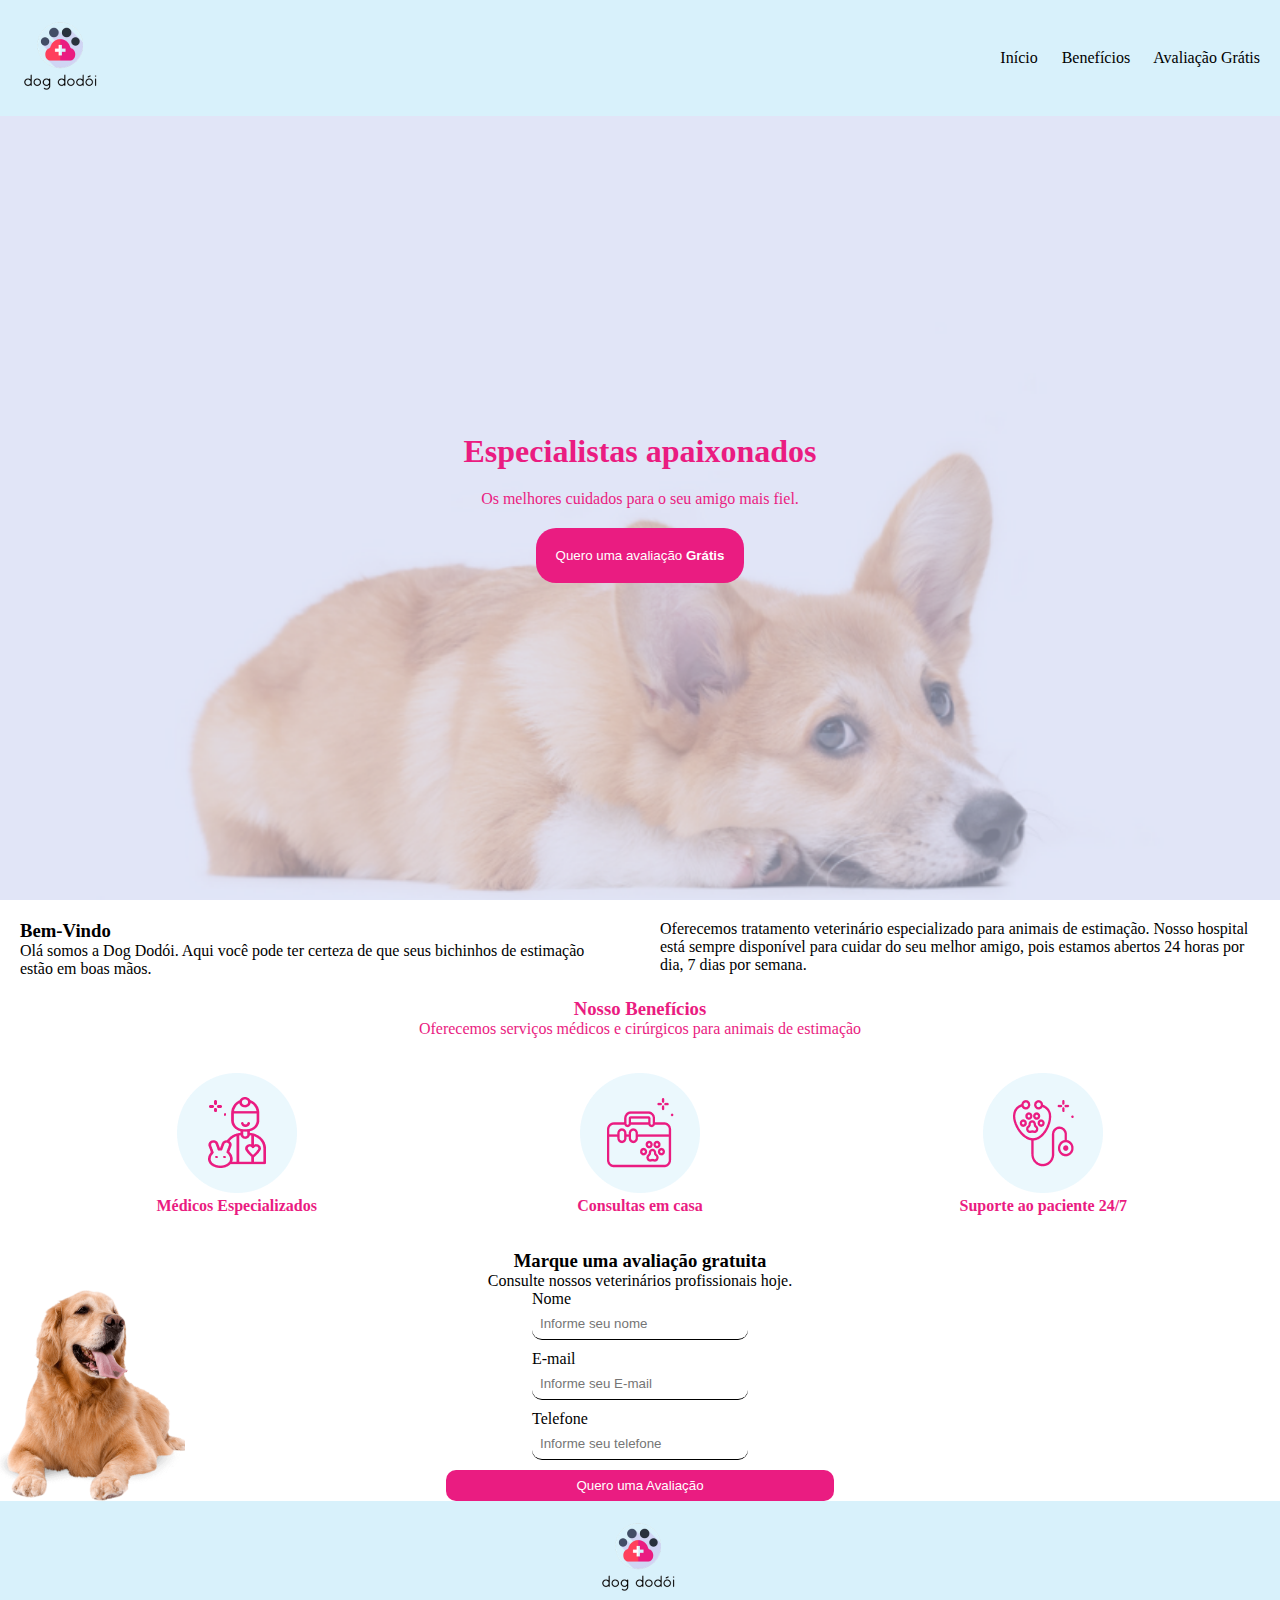
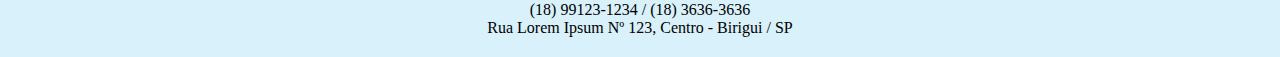
<file: front/index.html>
<!DOCTYPE html>
<html lang="pt-br">
<head>
    <meta charset="UTF-8">
    <meta http-equiv="X-UA-Compatible" content="IE=edge">
    <meta name="viewport" content="width=device-width, initial-scale=1.0">
    <link rel="stylesheet" href="../styles/style.css">
    <link rel="stylesheet" href="../styles/mobile.css">
    <title>Dog Dodoi</title>
</head>
<body>
    <header id="header">
        <img src="../img/logo.png" alt="">
        <nav>
            <a href="login.html">Início</a>
            <a href="#" class="marginLateral">Benefícios</a>
            <a href="#" type="button">Avaliação Grátis</a>
        </nav>
    </header>

    <main>
        <section id="banner">
            <h1>Especialistas apaixonados</h1>
            <p class="marginCimaBaixo">Os melhores cuidados para o seu amigo mais fiel.</p>
            <button>Quero uma avaliação <strong>Grátis</strong></button>
        </section>
        <section id="Bemvindo">
            <div id="bemvindo-boasvindas">
                <h3>Bem-Vindo</h3>
                <p>Olá somos a Dog Dodói. Aqui você pode ter certeza de que seus bichinhos de estimação estão em boas mãos.</p>
            </div>
            <div id="bemvindo-ofertas">
                <p>Oferecemos tratamento veterinário especializado para animais de estimação. Nosso hospital está sempre disponível para cuidar do seu melhor amigo, pois estamos abertos 24 horas por dia, 7 dias por semana.</p>
            </div>
        </section>
        <section id="Beneficios">
            <div id="beneficios-nossosbeneficios">
                <h3>Nosso Benefícios</h3>
                <p>Oferecemos serviços médicos e cirúrgicos para animais de estimação</p>
            </div>
            <div id="beneficios-servicos">
                <!-- Médicos -->
                <div>
                    <figure>
                        <img src="../img/iconMedico.png" alt="Médicos">
                    </figure>
                    <h4>Médicos Especializados</h4>
                </div>

                <!-- Consultas -->
                <div>
                    <figure>
                        <img src="../img/iconConsulta.png" alt="Consultas">
                    </figure>
                    <h4>Consultas em casa</h4>
                </div>

                <!-- Suporte -->
                <div>
                    <figure>
                        <img src="../img/iconSuporte.png" alt=" Suporte">
                    </figure>
                    <h4>Suporte ao paciente 24/7</h4>
                </div>
            </div>

        </section>
        <section id="forme">
            <div id="forme-texto">
                <h3>Marque uma avaliação gratuita</h3>
                <p>Consulte nossos veterinários profissionais hoje.</p>
            </div>
            <div id="forme-formulario">
                <form action="">
                    <div class="form-formulario-nome">
                        <label for="nome">Nome</label>
                        <input type="text" name="nome" id="Nome" required minlength="4" placeholder="Informe seu nome">
                    </div>
                    <div class="form-formulario-email">
                        <label for="email">E-mail</label>
                        <input type="email" name="email" id="email" required minlength="4" placeholder="Informe seu E-mail">
                    </div>
                    <div class="form-fomulario-telefone">
                        <label for="Telefone">Telefone</label>
                        <input type="Tel" name="Telefone" id="Telefone" required minlength="10" placeholder="Informe seu telefone">
                    </div>
                    <div class="form-formulario-submit">
                        <button type="submit">Quero uma Avaliação</button>
                    </div>
                </form>
            </div>
        </section>
    </main>

    <footer id="rodape">
        <figure>
            <img src="../img/logo.png" alt="Logo">
        </figure>
        <p>(18) 99123-1234 / (18) 3636-3636</p>
        <p>Rua Lorem Ipsum Nº 123, Centro - Birigui / SP</p>
    </footer>
</body>
</html>
</file>
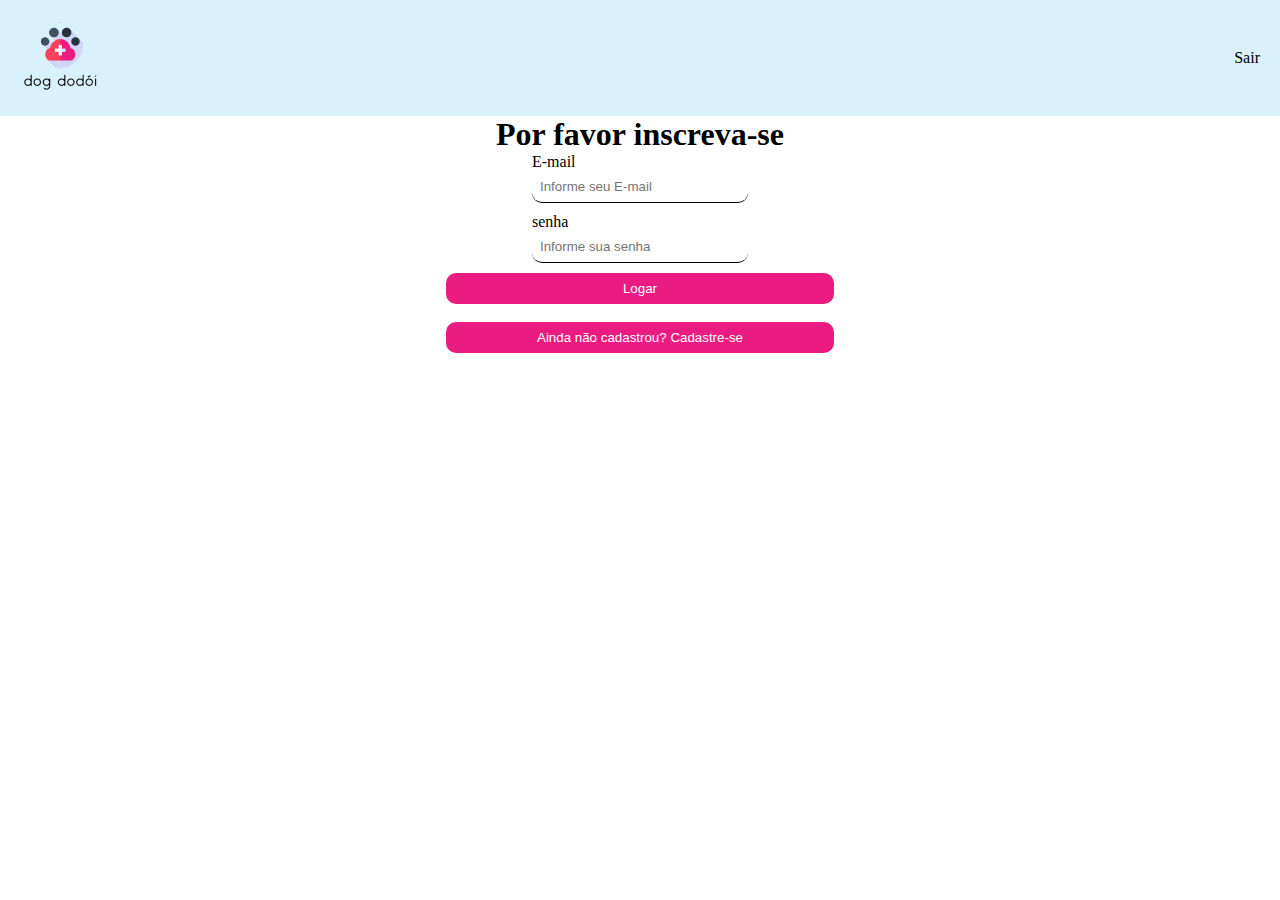
<file: front/login.html>
<!DOCTYPE html>
<html lang="pt">
<head>
    <meta charset="UTF-8">
    <meta http-equiv="X-UA-Compatible" content="IE=edge">
    <meta name="viewport" content="width=device-width, initial-scale=1.0">
    <link rel="stylesheet" href="index.html">
    <link rel="stylesheet" href="../styles/mobile.css">
    <link rel="stylesheet" href="../styles/style.css">
    <title>Login</title>
</head>
<body>
    
    <header id="header">
        <img src="../img/logo.png" alt="Logo">
        <nav>
             <a href="index.html" type="button">Sair</a>
        </nav>
    </header>

    <main>
        <section id="forme" class="form-sem-cachorro">
            <div id="forme-texto">
                <h1>Por favor inscreva-se</h1>
            </div>
            <div id="forme-formulario">
                <form action="">
                    <div class="form-formulario-email">
                        <label for="email">E-mail</label>
                        <input type="email" name="email" id="email" required placeholder="Informe seu E-mail">
                    </div>
                    <div class="form-fomulario-senha">
                        <label for="senha">senha</label>
                        <input type="password" name="senha" id="senha" required placeholder="Informe sua senha">
                    </div>
                    <div class="form-formulario-submit">
                        <button type="submit">Logar</button>
                        <br> <br>
                    </div>
                    <div class="form-formulario-submit2">
                        <button type="submit">Ainda não cadastrou? Cadastre-se</button>
                        <nav>
                            <a href="../front/registro.html"></a>
                        </nav>
                     </div>
                </form>
            </div>
        </section>
    </main>

</body>
</html>
</file>
<file: styles/style.css>
:root{
    --cor-principal: #EA1C81;
    --cor-topo: #D8F1FB;
    --cor-preta: black;
    --cor-branca: white;
    --cor-rosa: #EA1C81;
    --cor-fundo: #FAFBFF;
}

*{
    margin: 0px;
    padding: 0px;
    transition: 1s;
}

#header{
    /* cor de fundo */
    background-color: var(--cor-topo);
    /* deixa os itens que eram um bloco flexiveis */
    display: flex;
    /* um item de cada ponta */
    justify-content: space-between;
    /* tamanho do header */
    padding: 20px;
    align-items: center;
}

#header nav a{
    /* tirar borda das coisas */
    text-decoration: none;
    color: var(--cor-preta)
}

#header nav a:hover{
    background-color: var(--cor-principal);
    border-radius: 20px;
    padding: 10px;
    color: var(--cor-branca);
}

.marginLateral{
    margin: 0px 20px;
}

main #banner{
    background-image: url(../img/Banner.png);
    height: calc(100vh - 116px);
    background-repeat: no-repeat;
    background-position: center center;
    background-size: cover;
    display: flex;
    flex-direction: column;
    justify-content: center;
    align-items: center;
    color: var(--cor-rosa)
}

.marginCimaBaixo{
    margin: 20px 0px;
}

main #banner h1{
    color: var(--cor-principal);
    font-size: 2em;
}

main #banner button{
    background-color: var(--cor-principal);
    color: var(--cor-branca);
    border: none;
    border-radius: 20px;
}

main #banner button:hover{
    cursor:pointer
}

#header, main #banner button, #Bemvindo div, #rodape{
    padding: 20px;
}

#Bemvindo{
    display: grid;
    grid-template-columns: 1fr 1fr;
}


#bemvindo #boasvindas h3{
    color: var(--cor-rosa);
    margin-bottom: 10px;
}

main #beneficios{
    background-color: var(--cor-fundo);
}

main #Beneficios #beneficios-nossosbeneficios,
main #Beneficios #beneficios-servicos, main #forme #forme-texto {
    text-align: center;
}

main #Beneficios #beneficios-nossosbeneficios, 
main #Beneficios #beneficios-servicos,
main #beneficios {
    color: var(--cor-rosa);
}

main #Beneficios #beneficios-servicos{
    display: grid;
    grid-template-columns: 1fr 1fr 1fr;
    margin: 35px;
}

main #forme #forme-formulario form{
display: flex;
justify-content: center;
align-items: center;
flex-direction: column;
}

main #forme #forme-formulario form input{
    display: block;
    padding: 8px;
    border: none;
    outline: none;
    border-bottom: 1px solid black;
    border-radius: 10px;
    width: 200px;
    margin-bottom: 10px;
}

main #forme #forme-formulario form button{
    padding: 8px;
    border: none;
    background-color: var(--cor-principal);
    color: var(--cor-branca);
    border-radius: 10px;
    width: 388px;
    cursor: pointer;
}

main #forme #forme-formulario{
    background-image: url(../img/dog.png);
    background-repeat: no-repeat;
    background-size: contain;
}

#rodape{
    background-color: var(--cor-topo);
    text-align: center;
}

main #forme.form-sem-cachorro #forme-formulario{
    background-image: none;
}
</file>
<file: styles/mobile.css>
/* media query */

@media(max-width: 990px){
    #Bemvindo{
        display: block;
    }
}

@media(max-width: 597px){
    main #forme #forme-formulario{
        background-image: none;
    }
}

@media(max-width:550px){
    main #Beneficios #beneficios-servicos{
        display: block;
    }
}
</file>
